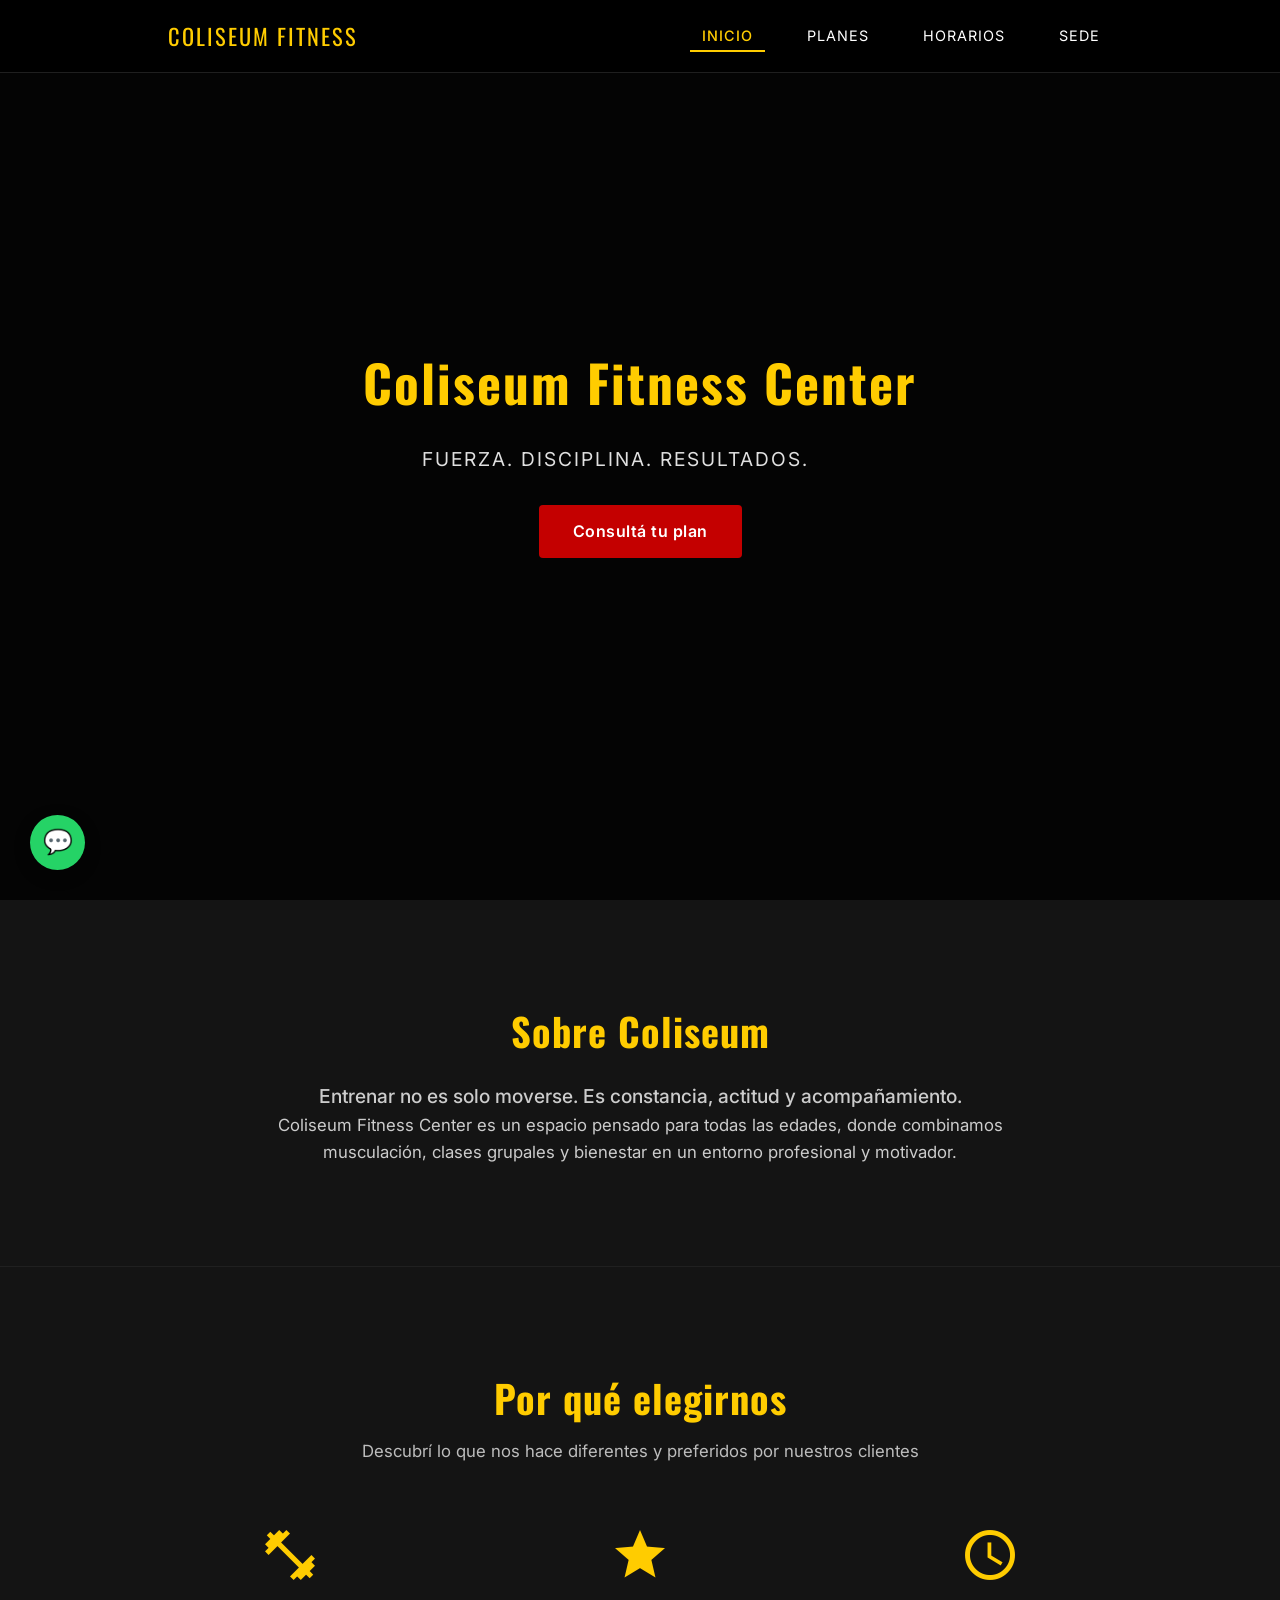
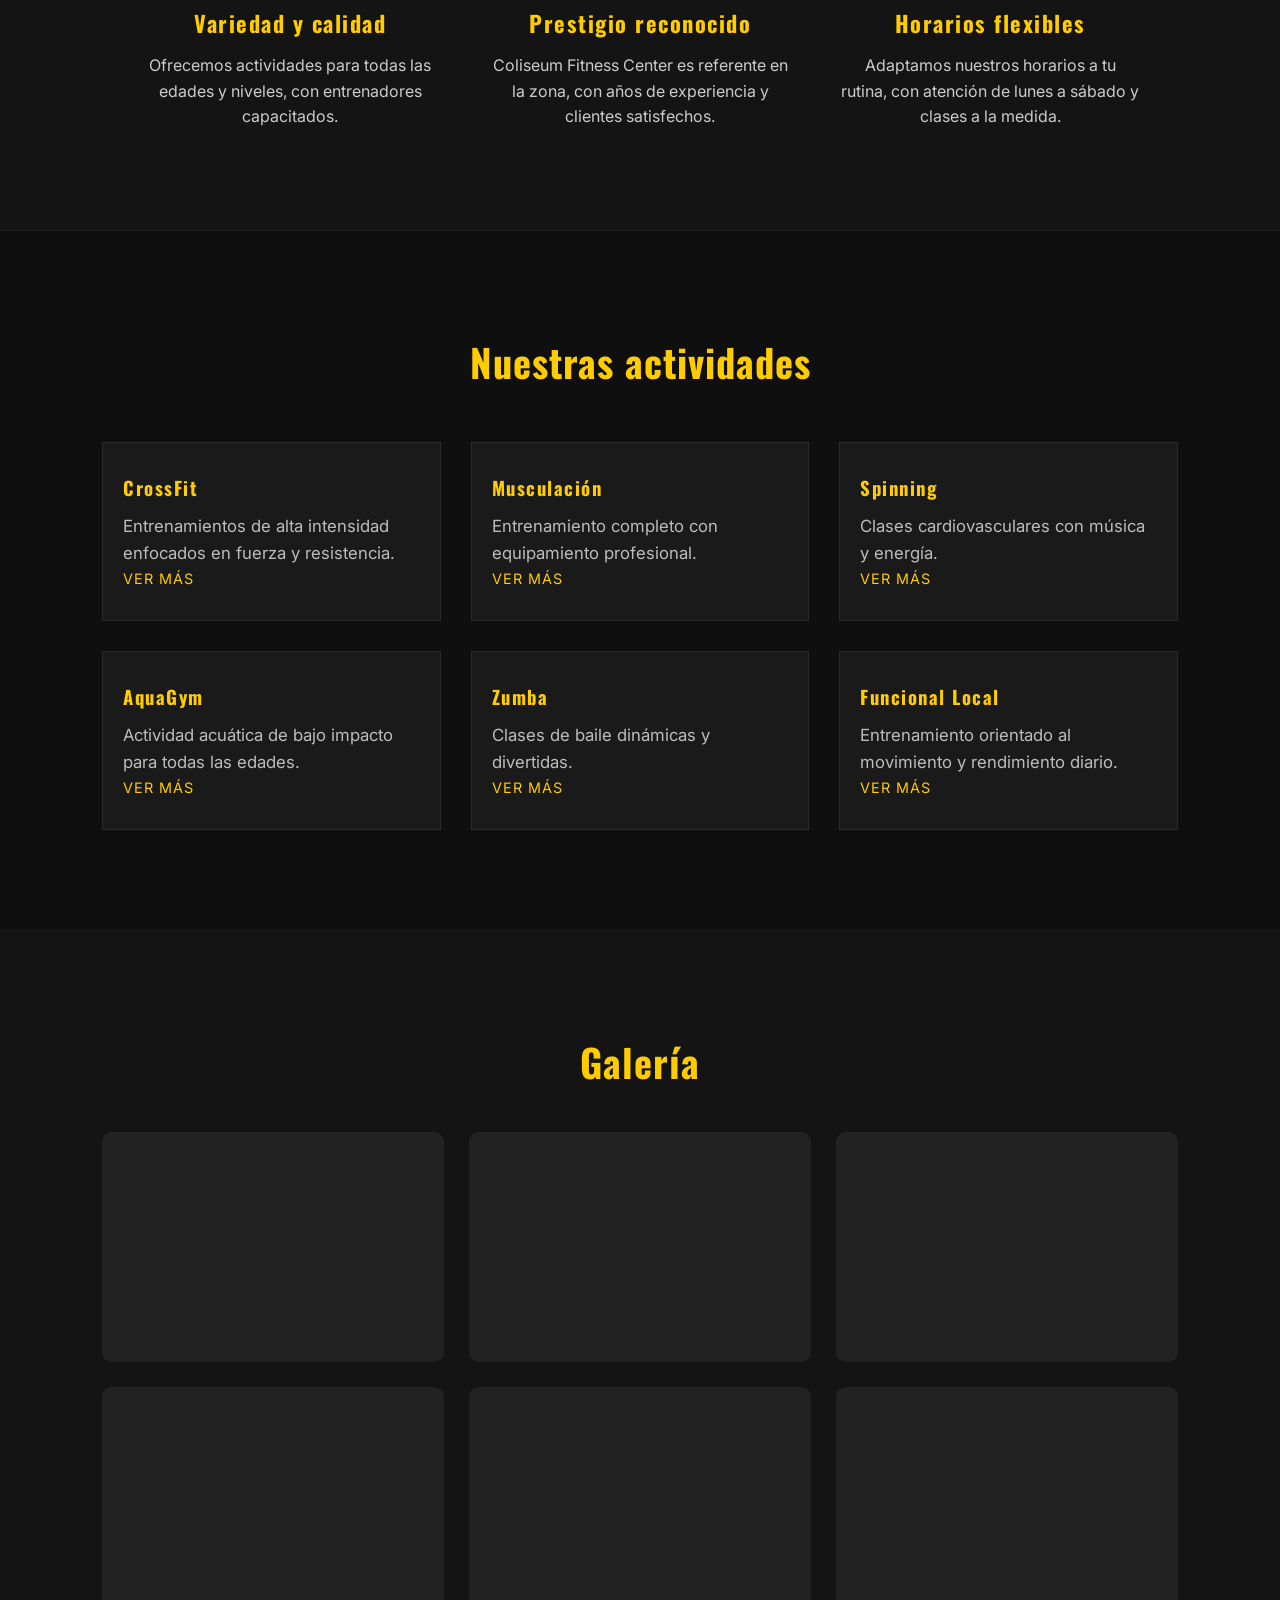
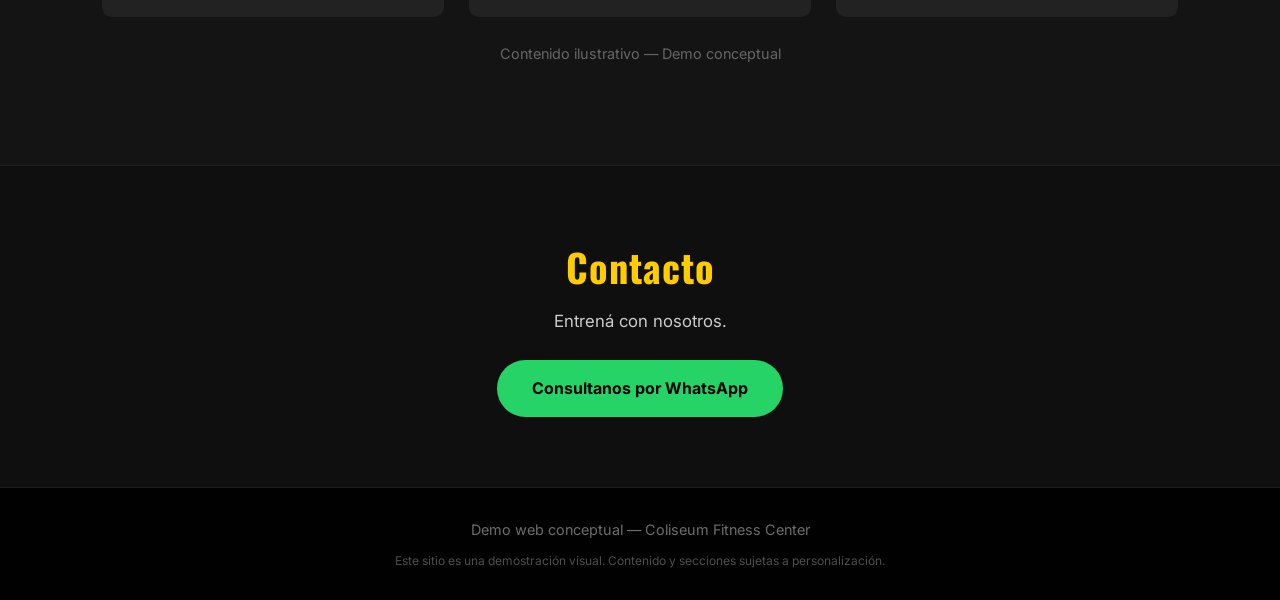
<file: index.html>
<!DOCTYPE html>
<html lang="es">

<head>

  <meta charset="UTF-8">
  <title>Coliseum Gym</title>
  <meta name="viewport" content="width=device-width, initial-scale=1.0">

  <!-- CSS -->
  <link rel="stylesheet" href="style.css">

  <!-- FONTS -->
  <link href="https://fonts.googleapis.com/css2?family=Oswald:wght@400;600;700&family=Inter:wght@300;400;500&display=swap" rel="stylesheet">
  <link href="https://fonts.googleapis.com/icon?family=Material+Icons" rel="stylesheet">

</head>

<body>

    <!-- HEADER -->
    <nav class="main-header">
        <div class="header-container">
            <div class="logo">Coliseum Fitness</div>

            <ul class="nav-links">
                <li><a href="index.html" class="active">Inicio</a></li>
                <li><a href="planes.html">Planes</a></li>
                <li><a href="horarios.html">Horarios</a></li>
                <li><a href="sede.html">Sede</a></li>
            </ul>
        </div>
    </nav>

    <!-- HERO -->
    <header class="hero" id="inicio">
        <div class="hero-overlay"></div>

        <div class="hero-content">
            <h1>Coliseum Fitness Center</h1>
            <p class="hero-slogan">Fuerza. Disciplina. Resultados.</p>
            <a href="#contacto" class="btn-primary">Consultá tu plan</a>
        </div>
    </header>

    <!-- ABOUT -->
    <section class="about" id="sobre">
        <div class="about-container">
            <h2>Sobre Coliseum</h2>

            <p class="about-highlight">
                Entrenar no es solo moverse. Es constancia, actitud y acompañamiento.
            </p>

            <p>
                Coliseum Fitness Center es un espacio pensado para todas las edades,
                donde combinamos musculación, clases grupales y bienestar en un entorno
                profesional y motivador.
            </p>
        </div>
    </section>

    <!-- WHY-CHOOSE-US -->
    <section class="why-choose-us">

        <div class="container">
            <h2>Por qué elegirnos</h2>
            <p class="subtitle">Descubrí lo que nos hace diferentes y preferidos por nuestros clientes</p>

            <div class="features">
                <div class="feature-item">
                    <span class="material-icons feature-icon">fitness_center</span>
                    <h3>Variedad y calidad</h3>
                    <p>Ofrecemos actividades para todas las edades y niveles, con entrenadores capacitados.</p>
                </div>

                <div class="feature-item">
                    <span class="material-icons feature-icon">star</span>
                    <h3>Prestigio reconocido</h3>
                    <p>Coliseum Fitness Center es referente en la zona, con años de experiencia y clientes satisfechos.</p>
                </div>

                <div class="feature-item">
                    <span class="material-icons feature-icon">schedule</span>
                    <h3>Horarios flexibles</h3>
                    <p>Adaptamos nuestros horarios a tu rutina, con atención de lunes a sábado y clases a la medida.</p>
                </div>
            </div>
        </div>

    </section>

    <!-- ACTIVITIES -->
    <section id="activities">
        <h2>Nuestras actividades</h2>

        <div class="activities-grid">

            <a href="actividades/crossfit.html" class="activity-card">
                <h3>CrossFit</h3>
                <p>Entrenamientos de alta intensidad enfocados en fuerza y resistencia.</p>
                <span class="activity-more">Ver más</span>
            </a>

            <a href="actividades/musculacion.html" class="activity-card">
                <h3>Musculación</h3>
                <p>Entrenamiento completo con equipamiento profesional.</p>
                <span class="activity-more">Ver más</span>
            </a>

            <a href="actividades/spinning.html" class="activity-card">
                <h3>Spinning</h3>
                <p>Clases cardiovasculares con música y energía.</p>
                <span class="activity-more">Ver más</span>
            </a>

            <a href="actividades/aquagym.html" class="activity-card">
                <h3>AquaGym</h3>
                <p>Actividad acuática de bajo impacto para todas las edades.</p>
                <span class="activity-more">Ver más</span>
            </a>

            <a href="actividades/zumba.html" class="activity-card">
                <h3>Zumba</h3>
                <p>Clases de baile dinámicas y divertidas.</p>
                <span class="activity-more">Ver más</span>
            </a>

            <a href="actividades/funcional.html" class="activity-card">
                <h3>Funcional Local</h3>
                <p>Entrenamiento orientado al movimiento y rendimiento diario.</p>
                <span class="activity-more">Ver más</span>
            </a>

        </div>
    </section>


    <!-- GALLERY -->
    <section id="gallery">

        <h2>Galería</h2>

        <div class="gallery-grid">
            <div class="gallery-item img-1"></div>
            <div class="gallery-item img-2"></div>
            <div class="gallery-item img-3"></div>
            <div class="gallery-item img-4"></div>
            <div class="gallery-item img-5"></div>
            <div class="gallery-item img-6"></div>
        </div>

        <p class="gallery-note">Contenido ilustrativo — Demo conceptual</p>

    </section>

    <!-- CONTACT -->
    <section class="contact" id="contacto">
        <h2>Contacto</h2>
        <p>Entrená con nosotros.</p>

        <a href="https://wa.link/zu833o" class="whatsapp-btn" target="_blank">
            Consultanos por WhatsApp
        </a>
    </section>

    <!-- FOOTER -->
    <footer>
        <p>Demo web conceptual — Coliseum Fitness Center</p>
        <p class="footer-note">
            Este sitio es una demostración visual. Contenido y secciones sujetas a personalización.
        </p>
    </footer>

    <!-- UP-BUTTON -->
    <button id="backToTop" aria-label="Volver arriba">
        ↑
    </button>

    <a href="https://wa.link/zu833o" class="whatsapp-float" target="_blank" aria-label="WhatsApp">
        💬
    </a>

    <!-- JS -->
    <script src="script.js"></script>


</body>
</html>
</file>
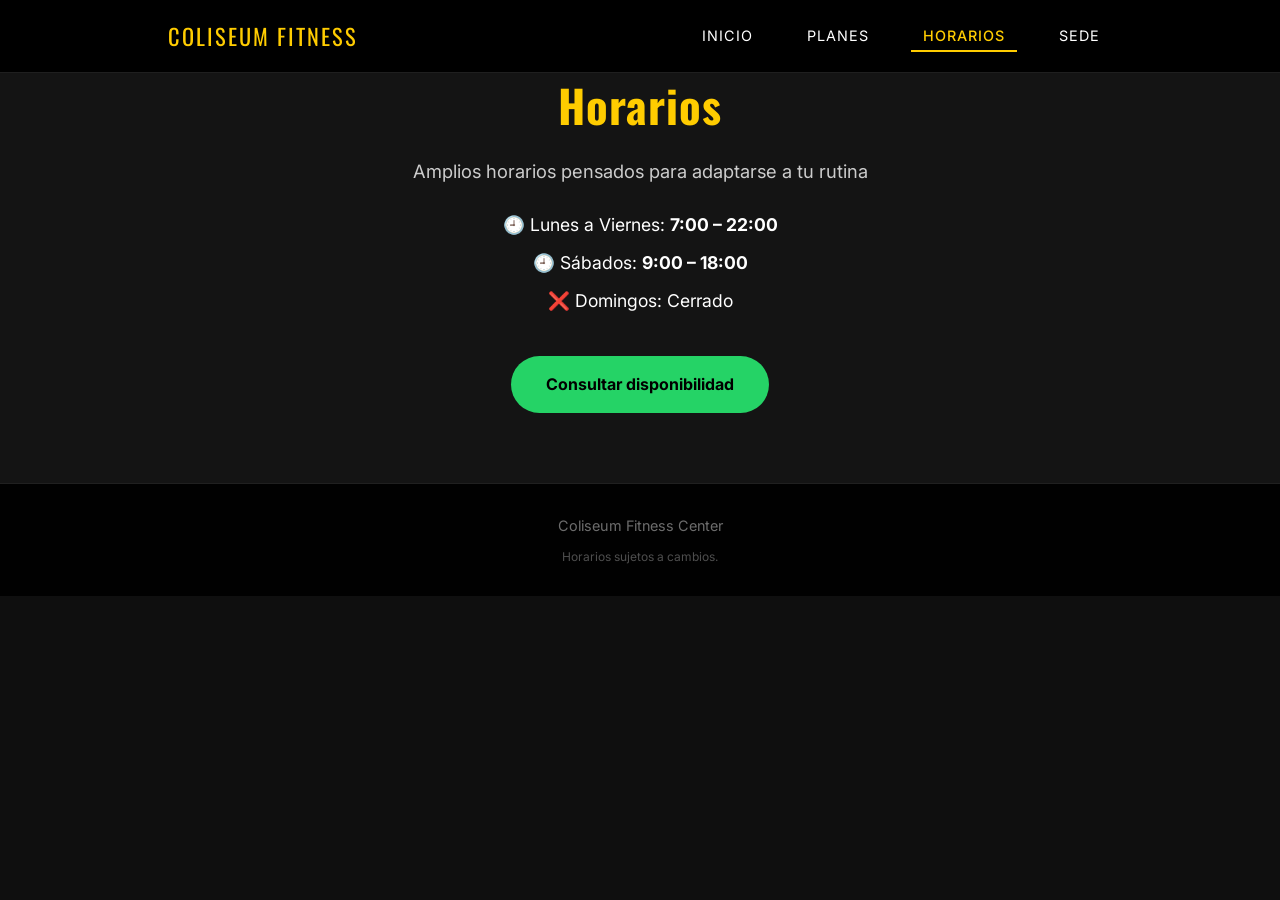
<file: horarios.html>
<!DOCTYPE html>
<html lang="es">
<head>
    <meta charset="UTF-8">
    <title>Horarios | Coliseum Fitness Center</title>
    <meta name="viewport" content="width=device-width, initial-scale=1.0">

    <link href="https://fonts.googleapis.com/css2?family=Oswald:wght@400;600;700&family=Inter:wght@300;400;500&display=swap" rel="stylesheet">
    <link rel="stylesheet" href="style.css">
</head>

<body>

    <nav class="main-header">
        <div class="header-container">
            <div class="logo">Coliseum Fitness</div>
            <ul class="nav-links">
                <li><a href="index.html">Inicio</a></li>
                <li><a href="planes.html">Planes</a></li>
                <li><a href="horarios.html" class="active">Horarios</a></li>
                <li><a href="sede.html">Sede</a></li>
            </ul>
        </div>
    </nav>

    <section id="schedule">

        <div class="page-detail">

            <h2>Horarios</h2>
            <p class="subtitle">Amplios horarios pensados para adaptarse a tu rutina</p>

            <ul>
                <li>🕘 Lunes a Viernes: <strong>7:00 – 22:00</strong></li>
                <li>🕘 Sábados: <strong>9:00 – 18:00</strong></li>
                <li>❌ Domingos: Cerrado</li>
            </ul>

            <div class="cta">
                <a href="https://wa.link/zu833o" class="whatsapp-btn" target="_blank">
                    Consultar disponibilidad
                </a>
            </div>

        </div>

    </section>

    <footer>
        <p>Coliseum Fitness Center</p>
        <p class="footer-note">Horarios sujetos a cambios.</p>
    </footer>

</body>
</html>
</file>
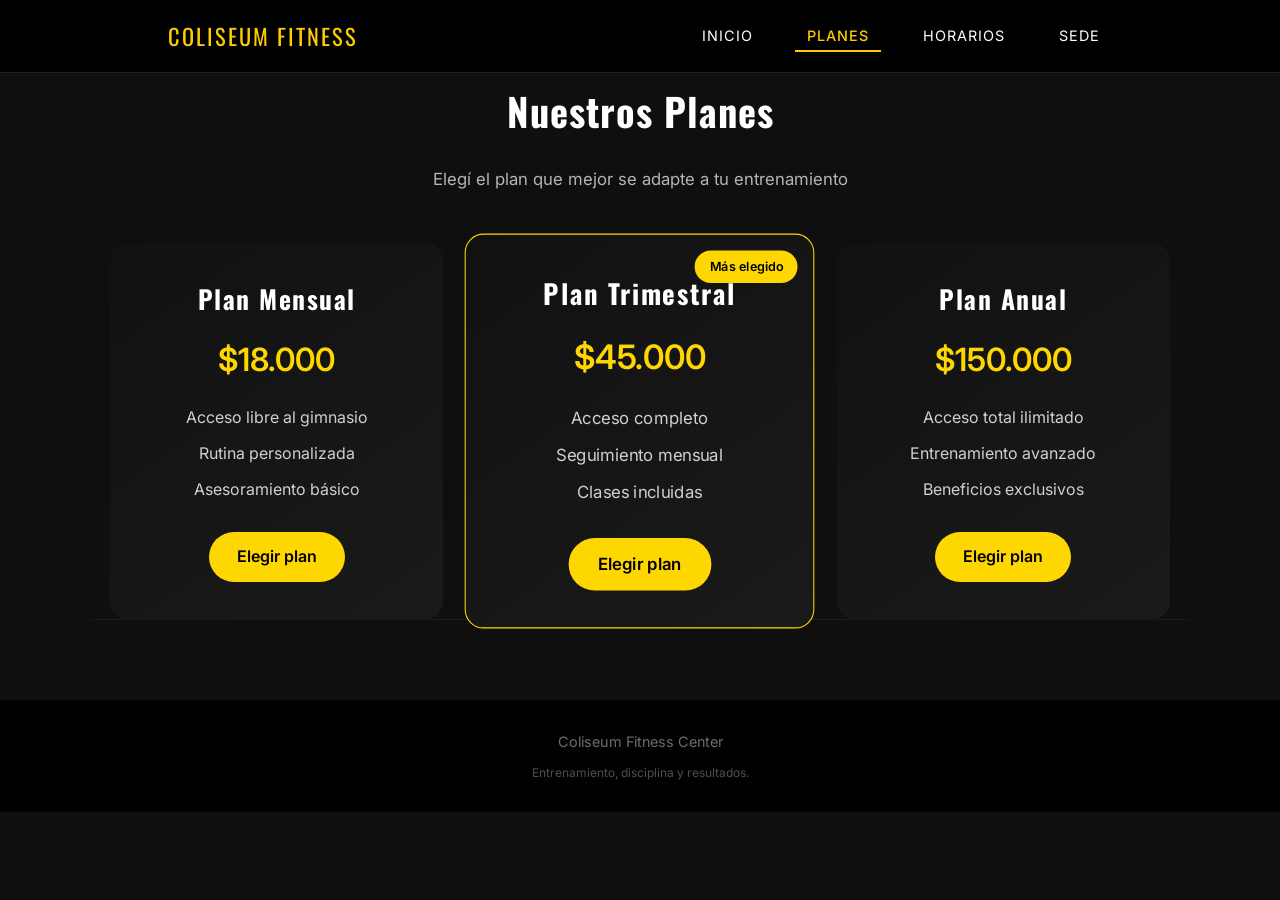
<file: planes.html>
<!DOCTYPE html>
<html lang="es">
<head>
    <meta charset="UTF-8">
    <title>Planes | Coliseum Fitness Center</title>
    <meta name="viewport" content="width=device-width, initial-scale=1.0">

    <!-- Fuentes -->
    <link href="https://fonts.googleapis.com/css2?family=Oswald:wght@400;600;700&family=Inter:wght@300;400;500&display=swap" rel="stylesheet">

    <!-- CSS -->
    <link rel="stylesheet" href="style.css">
</head>

<body>

    <nav class="main-header">
        <div class="header-container">
            <div class="logo">Coliseum Fitness</div>
            <ul class="nav-links">
                <li><a href="index.html">Inicio</a></li>
                <li><a href="planes.html" class="active">Planes</a></li>
                <li><a href="horarios.html">Horarios</a></li>
                <li><a href="sede.html">Sede</a></li>
            </ul>
        </div>
    </nav>

    <section class="plans-section">

        <h2>Nuestros Planes</h2>
        <p class="section-subtitle">Elegí el plan que mejor se adapte a tu entrenamiento</p>

        <div class="plans-grid">

            <div class="plan-card">
                <h3>Plan Mensual</h3>
                <p class="price">$18.000</p>
                <ul>
                    <li>Acceso libre al gimnasio</li>
                    <li>Rutina personalizada</li>
                    <li>Asesoramiento básico</li>
                </ul>
                <a href="https://wa.link/zu833o" target="_blank" class="plan-btn">
                    Elegir plan
                </a>
            </div>

            <div class="plan-card featured">
                <span class="badge">Más elegido</span>
                <h3>Plan Trimestral</h3>
                <p class="price">$45.000</p>
                <ul>
                    <li>Acceso completo</li>
                    <li>Seguimiento mensual</li>
                    <li>Clases incluidas</li>
                </ul>
                <a href="https://wa.link/zu833o" target="_blank" class="plan-btn">
                    Elegir plan
                </a>
            </div>

            <div class="plan-card">
                <h3>Plan Anual</h3>
                <p class="price">$150.000</p>
                <ul>
                    <li>Acceso total ilimitado</li>
                    <li>Entrenamiento avanzado</li>
                    <li>Beneficios exclusivos</li>
                </ul>
                <a href="https://wa.link/zu833o" target="_blank" class="plan-btn">
                    Elegir plan
                </a>
            </div>

        </div>

    </section>

    <footer>
        <p>Coliseum Fitness Center</p>
        <p class="footer-note">Entrenamiento, disciplina y resultados.</p>
    </footer>

</body>
</html>
</file>
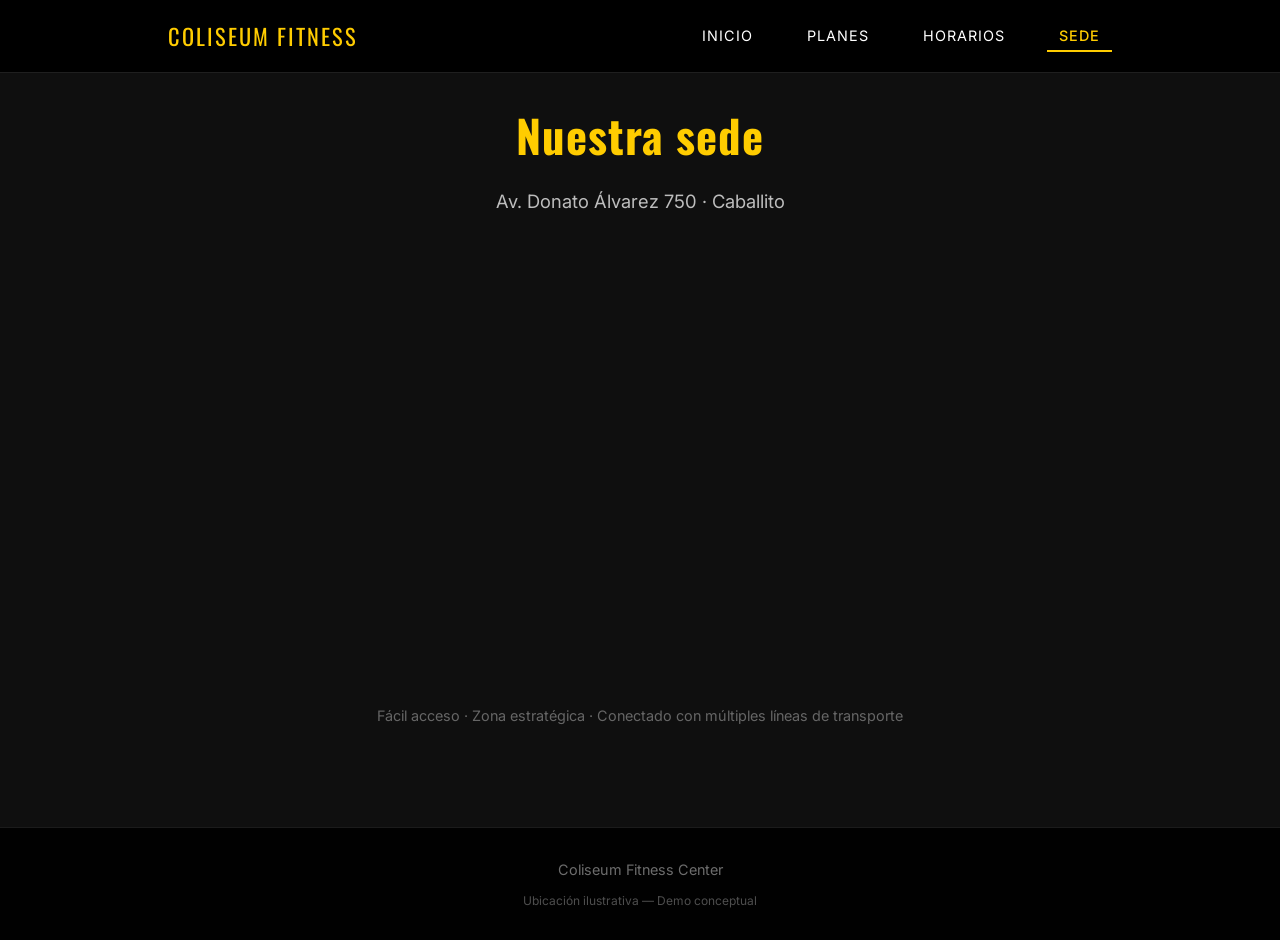
<file: sede.html>
<!DOCTYPE html>
<html lang="es">
<head>
    <meta charset="UTF-8">
    <title>Sede | Coliseum Fitness Center</title>
    <meta name="viewport" content="width=device-width, initial-scale=1.0">

    <link href="https://fonts.googleapis.com/css2?family=Oswald:wght@400;600;700&family=Inter:wght@300;400;500&display=swap" rel="stylesheet">
    <link rel="stylesheet" href="style.css">
</head>

<body>

    <nav class="main-header">
        <div class="header-container">
            <div class="logo">Coliseum Fitness</div>
            <ul class="nav-links">
                <li><a href="index.html">Inicio</a></li>
                <li><a href="planes.html">Planes</a></li>
                <li><a href="horarios.html">Horarios</a></li>
                <li><a href="sede.html" class="active">Sede</a></li>
            </ul>
        </div>
    </nav>

    <section>

        <div class="page-detail">

            <h2>Nuestra sede</h2>
            <p class="subtitle">
                Av. Donato Álvarez 750 · Caballito
            </p>

            <div style="margin: 40px 0;">
                <iframe 
                    src="https://www.google.com/maps?q=Av.%20Donato%20Alvarez%20750%20Caballito&output=embed"
                    width="100%" 
                    height="400" 
                    style="border-radius:12px; border:0;"
                    loading="lazy">
                </iframe>
            </div>

            <p class="gallery-note">
                Fácil acceso · Zona estratégica · Conectado con múltiples líneas de transporte
            </p>

        </div>

    </section>

    <footer>
        <p>Coliseum Fitness Center</p>
        <p class="footer-note">Ubicación ilustrativa — Demo conceptual</p>
    </footer>

</body>
</html>
</file>
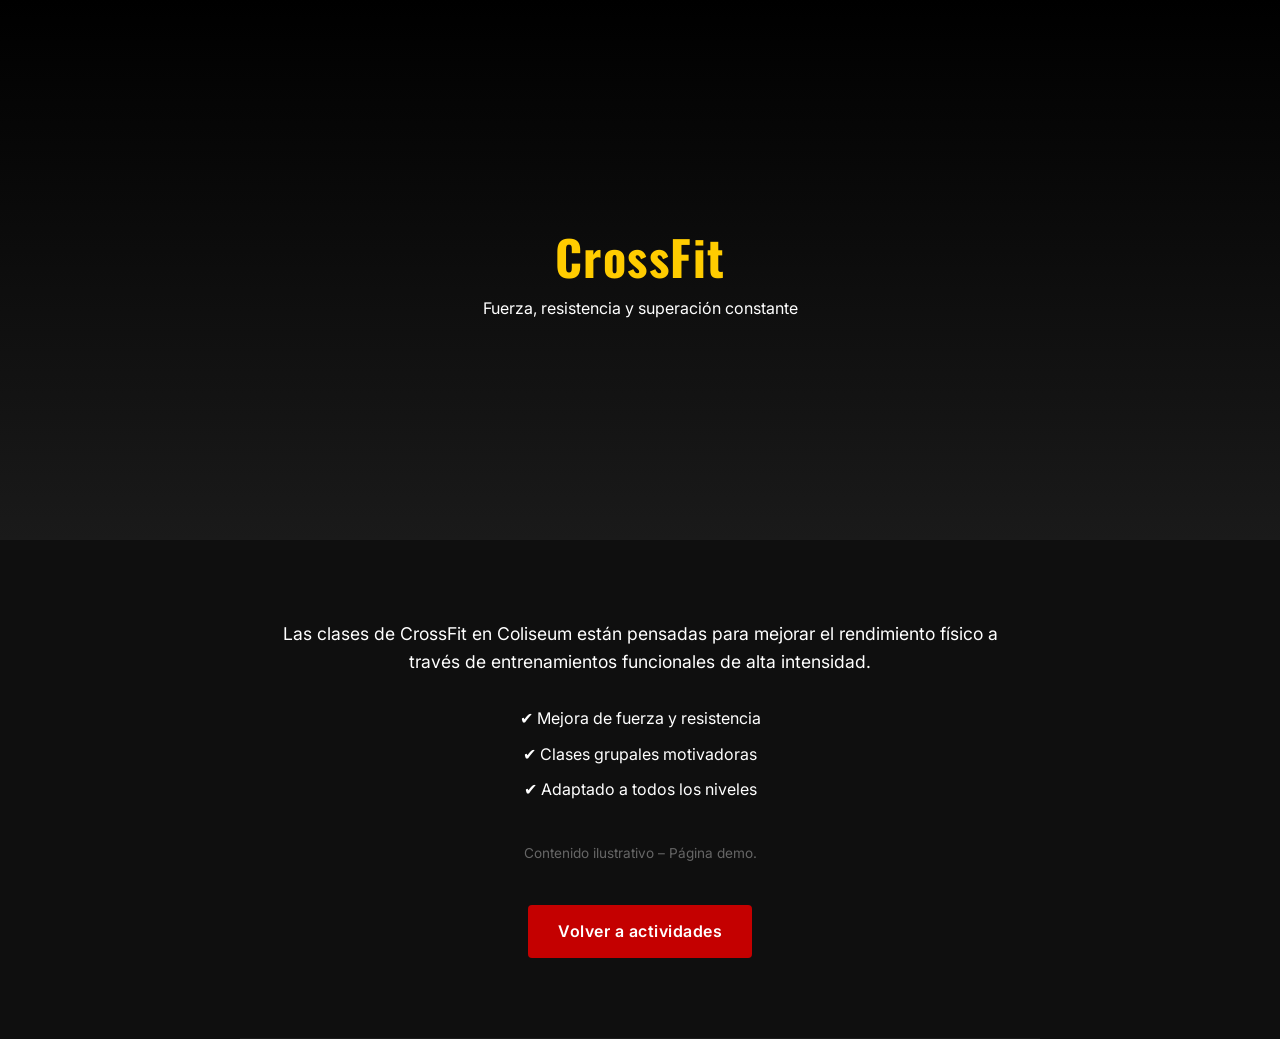
<file: actividades/crossfit.html>
<!DOCTYPE html>
<html lang="es">

<head>
    
    <meta charset="UTF-8">
    <title>CrossFit | Coliseum Fitness Center</title>
    <meta name="viewport" content="width=device-width, initial-scale=1.0">

    <!-- Fuentes -->
    <link href="https://fonts.googleapis.com/css2?family=Oswald:wght@400;600;700&family=Inter:wght@300;400;500&display=swap" rel="stylesheet">

    <!-- CSS -->
    <link rel="stylesheet" href="../style.css">

</head>

<body>

    <header class="activity-hero">
        <h1>CrossFit</h1>
        <p>Fuerza, resistencia y superación constante</p>
    </header>

    <section class="activity-detail">

        <p class="activity-intro">
            Las clases de CrossFit en Coliseum están pensadas para mejorar el rendimiento físico
            a través de entrenamientos funcionales de alta intensidad.
        </p>

        <ul class="activity-list">
            <li>✔ Mejora de fuerza y resistencia</li>
            <li>✔ Clases grupales motivadoras</li>
            <li>✔ Adaptado a todos los niveles</li>
        </ul>

        <p class="activity-note">
            Contenido ilustrativo – Página demo.
        </p>

        <a href="../index.html#activities" class="btn-primary">
            Volver a actividades
        </a>

    </section>

</body>
</html>
</file>
<file: style.css>
/* =========================
   RESET + BASE
========================= */

* {
    margin: 0;
    padding: 0;
    box-sizing: border-box;
}

html {
    scroll-behavior: smooth;
}

body {
    font-family: 'Inter', sans-serif;
    background-color: #0f0f0f;
    color: #ffffff;
    line-height: 1.6;
}

h1, h2, h3 {
    font-family: 'Oswald', sans-serif;
    letter-spacing: 1.5px;
}

/* =========================
   HEADER
========================= */

.main-header {
    background: #000;
    border-bottom: 1px solid #1f1f1f;
    position: fixed;
    top: 0;
    width: 100%;
    z-index: 100;
    transition: background 0.3s ease, box-shadow 0.3s ease;
}

.main-header.scrolled {
    background: rgba(0, 0, 0, 0.95);
    box-shadow: 0 5px 15px rgba(0,0,0,0.6);
}

.header-container {
    max-width: 1200px;
    margin: auto;
    padding: 18px 10%;
    display: flex;
    justify-content: space-between;
    align-items: center;
}

.logo {
    font-family: 'Oswald', sans-serif;
    font-size: 1.4rem;
    letter-spacing: 2px;
    color: #ffcc00;
    text-transform: uppercase;
}

.nav-links {
    list-style: none;
    display: flex;
    gap: 30px;
}

.nav-links a {
    text-decoration: none;
    color: #ffff;
    font-size: 0.9rem;
    text-transform: uppercase;
    letter-spacing: 1px;
    padding: 6px 12px;

    transition: all 0.3s ease;
}

.nav-links a:hover {
    color: #ffcc00;
}

.nav-links a.active {
    color: #ffcc00;
    font-weight: 500;
    border-bottom: 2px solid #ffcc00;
}


/* =========================
   HERO
========================= */

.hero {
    position: relative;
    min-height: 100svh;
    background: url("https://images.unsplash.com/photo-1558611848-73f7eb4001a1") center/cover no-repeat;
    display: flex;
    align-items: center;
    justify-content: center;
}

.hero-overlay {
    position: absolute;
    inset: 0;
    background: rgba(0, 0, 0, 0.7);
}

.hero-slogan {
    margin: 20px 0 30px;
    font-size: 1.3rem;
    color: #e5e5e5;
    text-transform: uppercase;
    letter-spacing: 2px;
}

.hero-content {
    position: relative;
    text-align: center;
    max-width: 700px;
    width: 100%;
}

.hero-content h1 {
    font-size: 3rem;
    color: #ffcc00;
}

.hero-content p {
    margin: 20px 0;
    font-size: 1.2rem;
    color: #e0e0e0;
}

.hero h1 {
    font-size: 3.2rem;
    letter-spacing: 2px;
    margin-bottom: 20px;
}

.hero p {
    font-size: 1.2rem;
    max-width: 650px;
    margin-bottom: 30px;
}

.hero .btn-primary {
    padding: 14px 34px;
    font-size: 1rem;
}

.btn-primary {
    display: inline-block;
    padding: 14px 30px;
    background: #c40000;
    color: #fff;
    text-decoration: none;
    font-weight: bold;
    border-radius: 4px;
    transition: 0.3s ease;
}

.btn-primary:hover {
    background: #ff0000;
}

/* =========================
   ABOUT
========================= */

.about {
    background-color: #141414;
    text-align: center;
}

.about h2 {
    color: #ffcc00;
    margin-bottom: 20px;
}

.about p {
    max-width: 800px;
    margin: auto;
    color: #cccccc;
}

.about-container {
    max-width: 900px;
    margin: auto;
    text-align: center;
}

.about-highlight {
    font-size: 1.2rem;
    color: #ffcc00;
    margin-bottom: 20px;
    font-weight: 500;
}

/* =========================
   WHY-CHOOSE-US
========================= */

.why-choose-us {
    padding: 100px 8%;
    background-color: #141414;
    text-align: center;
}

.why-choose-us h2 {
    color: #ffcc00;
    margin-bottom: 10px;
}

.why-choose-us .subtitle {
    color: #bdbdbd;
    margin-bottom: 60px;
}

.features {
    display: flex;
    flex-wrap: wrap;
    justify-content: center;
    gap: 50px;
}

.feature-item {
    max-width: 300px;
    text-align: center;
}

.feature-item img {
    width: 60px;
    height: 60px;
    margin-bottom: 20px;
}

.feature-item h3 {
    font-family: 'Oswald', sans-serif;
    font-size: 1.4rem;
    margin-bottom: 12px;
    color: #ffcc00;
}

.feature-item p {
    font-family: 'Inter', sans-serif;
    font-size: 1rem;
    color: #cccccc;
    line-height: 1.6;
}

.feature-icon {
    font-size: 60px !important;
    color: #ffcc00;
    margin-bottom: 20px;
    display: block;
    line-height: 1;
}


/* =========================
   ACTIVITIES
========================= */

#activities {
    background-color: #0f0f0f;
}

#activities h2 {
    text-align: center;
    color: #ffcc00;
    margin-bottom: 50px;
}

.activities-grid {
    display: grid;
    grid-template-columns: repeat(3, 1fr);
    gap: 30px;
}

.activity-card:hover {
    transform: translateY(-5px);
    box-shadow: 0 10px 25px rgba(0,0,0,0.5);
}

.activity-card {
    background: #1a1a1a;
    padding: 30px 20px;
    text-decoration: none;
    color: #ffffff;
    border: 1px solid #2a2a2a;
    transition: transform 0.3s, box-shadow 0.3s;
    display: flex;
    flex-direction: column;
    justify-content: space-between;
}

.activity-more {
    margin-top: auto;
    color: #ffcc00;
    font-size: 0.9rem;
    text-transform: uppercase;
    letter-spacing: 1px;
}

.activity-card.disabled {
    opacity: 0.5;
    pointer-events: none;
}

.activity-card h3 {
    color: #ffcc00;
    margin-bottom: 10px;
}

.activity-card p {
    color: #bdbdbd;
}


.activity-hero {
    height: 60vh;
    background: linear-gradient(180deg, #000, #1a1a1a);
    display: flex;
    flex-direction: column;
    justify-content: center;
    align-items: center;
    text-align: center;
}

.activity-hero h1 {
    font-size: 3rem;
    color: #ffcc00;
}

.activity-detail {
    max-width: 800px;
    margin: auto;
    padding: 80px 20px;
    text-align: center;
}

.activity-intro {
    font-size: 1.1rem;
    margin-bottom: 30px;
}

.activity-list {
    list-style: none;
    padding: 0;
    margin-bottom: 40px;
}

.activity-list li {
    margin: 10px 0;
}

.activity-note {
    font-size: 0.85rem;
    color: #666;
    margin-bottom: 40px;
}




/* =========================
   SCHEDULE
========================= */

#schedule {
    background-color: #141414;
    text-align: center;
}

#schedule h2 {
    color: #ffcc00;
    margin-bottom: 15px;
}

#schedule p {
    margin-bottom: 25px;
    color: #cccccc;
}

#schedule ul {
    list-style: none;
}

#schedule li {
    margin: 10px 0;
    font-size: 1.1rem;
}

/* =========================
   PLANS
========================= */

.plans-section {
    max-width: 1100px;
    margin: 80px auto;
    padding: 0 20px;
    text-align: center;
}

.section-subtitle {
    color: #b5b5b5;
    margin-bottom: 50px;
}

.plans-grid {
    display: grid;
    grid-template-columns: repeat(auto-fit, minmax(260px, 1fr));
    gap: 30px;
}

.plan-card {
    position: relative;
    background: linear-gradient(145deg, #111, #1a1a1a);
    border-radius: 18px;
    padding: 35px 25px;
    color: #fff;
    box-shadow: 0 0 0 rgba(255, 215, 0, 0);
    transition: all 0.4s ease;
    overflow: hidden;
}

.plan-card::before {
    content: "";
    position: absolute;
    inset: 0;
    background: radial-gradient(circle at top left, rgba(255, 215, 0, 0.25), transparent 60%);
    opacity: 0;
    transition: opacity 0.4s ease;
}

.plan-card:hover::before {
    opacity: 1;
}

.plan-card:hover {
    transform: translateY(-10px);
    box-shadow: 0 20px 40px rgba(255, 215, 0, 0.25);
}

.plan-card h3 {
    font-family: 'Oswald', sans-serif;
    font-size: 1.6rem;
    margin-bottom: 15px;
}

.price {
    font-size: 2rem;
    font-weight: 600;
    margin-bottom: 20px;
    color: #ffd700;
}

.plan-card ul {
    list-style: none;
    padding: 0;
    margin-bottom: 30px;
}

.plan-card ul li {
    margin-bottom: 10px;
    color: #d0d0d0;
}

.plan-btn {
    display: inline-block;
    padding: 12px 28px;
    border-radius: 30px;
    background: #ffd700;
    color: #000;
    font-weight: 600;
    text-decoration: none;
    transition: all 0.3s ease;
}

.plan-btn:hover {
    background: #fff;
}

/* Plan destacado */
.featured {
    border: 1px solid #ffd700;
    transform: scale(1.05);
}

.badge {
    position: absolute;
    top: 15px;
    right: 15px;
    background: #ffd700;
    color: #000;
    padding: 6px 14px;
    font-size: 0.75rem;
    font-weight: 600;
    border-radius: 20px;
}

/* =========================
   GALLERY
========================= */

#gallery {
    background-color: #141414;
    text-align: center;
}

#gallery h2 {
    color: #ffcc00;
    margin-bottom: 40px;
}

.gallery-grid {
    display: grid;
    grid-template-columns: repeat(3, 1fr);
    gap: 25px;
    margin-top: 40px;
}

.gallery-item {
    height: 230px;
    border-radius: 10px;
    background-size: cover;
    background-position: center;
    background-repeat: no-repeat;

    background-color: rgba(255,255,255,0.06);
}

.gallery-note {
    margin-top: 25px;
    font-size: 0.9rem;
    color: #666;
}

.img-1 {
    background-image: url("https://images.unsplash.com/photo-1534438327276-14e5300c3a48");
}

.img-2 {
    background-image: url("https://images.unsplash.com/photo-1571902943202-507ec2618e8f");
}

.img-3 {
    background-image: url("https://images.unsplash.com/photo-1558611848-73f7eb4001a1");
}

.img-4 {
    background-image: url("https://images.unsplash.com/photo-1517960413843-0aee8e2b3285");
}

.img-5 {
    background-image: url("https://images.unsplash.com/photo-1576678927484-cc907957088c?auto=format&fit=crop&w=800&q=80");
}

.img-6 {
    background-image: url("https://images.unsplash.com/photo-1517836357463-d25dfeac3438");
}

/* =========================
   CONTACT
========================= */

.contact {
    background-color: #0f0f0f;
    text-align: center;
}

.contact h2 {
    color: #ffcc00;
    margin-bottom: 10px;
}

.contact p {
    margin-bottom: 25px;
    color: #cccccc;
}

.whatsapp-btn {
    display: inline-block;
    padding: 16px 35px;
    background: #25d366;
    color: #000;
    font-weight: bold;
    text-decoration: none;
    border-radius: 30px;
    transition: 0.3s ease;
}

.whatsapp-btn:hover {
    background: #1ebe5d;
}

/* =========================
   FOOTER
========================= */

footer {
    background: #000;
    text-align: center;
    padding: 25px;
    font-size: 0.9rem;
    color: #777;
}

/* =========================
    MICRO-AJUSTES
   ========================= */

section {
    padding: 100px 8%;
    border-bottom: 1px solid rgba(255, 255, 255, 0.05);
}

section h2 {
    font-size: 2.4rem;
    margin-bottom: 25px;
    letter-spacing: 1px;
}

section p {
    font-size: 1.05rem;
    line-height: 1.6;
    max-width: 800px;
    margin: 0 auto;
}

.activity-card {
    transition: transform 0.25s ease, box-shadow 0.25s ease;
}

.activity-card:hover {
    transform: translateY(-6px);
    box-shadow: 0 12px 25px rgba(0,0,0,0.15);
    cursor: pointer;
}

.btn-primary,
.activity-card a {
    font-weight: 600;
    letter-spacing: 0.5px;
}

footer {
    padding: 30px 15px;
    font-size: 0.9rem;
    opacity: 0.9;
}

#schedule,
.contact {
    padding: 70px 8%;
}

a:hover,
.activity-card:hover,
.plan-card:hover {
    opacity: 0.95;
}

.footer-note {
    margin-top: 10px;
    font-size: 0.75rem;
    color: #555;
    max-width: 700px;
    margin-left: auto;
    margin-right: auto;
}

/* =========================
   UP-BUTTON
========================= */

#backToTop {
    position: fixed;
    bottom: 30px;
    right: 30px;
    width: 45px;
    height: 45px;
    border-radius: 50%;
    border: none;
    background: #ffcc00;
    color: #000;
    font-size: 1.3rem;
    font-weight: bold;
    cursor: pointer;
    display: none;
    z-index: 1000;
    transition: opacity 0.3s ease, transform 0.3s ease;
}

#backToTop:hover {
    transform: translateY(-3px);
    opacity: 0.9;
}

/* =========================
   WHATSAPP-CTA
========================= */

.whatsapp-float {
    position: fixed;
    bottom: 30px;
    left: 30px;
    width: 55px;
    height: 55px;
    background: #25d366;
    color: #000;
    border-radius: 50%;
    display: flex;
    align-items: center;
    justify-content: center;
    font-size: 1.5rem;
    text-decoration: none;
    z-index: 1000;
    box-shadow: 0 5px 15px rgba(0,0,0,0.4);
    transition: transform 0.3s ease;
}

.whatsapp-float:hover {
    transform: scale(1.1);
}


/* =========================
   PAGE DETAIL (Planes / Horarios / Sede)
========================= */

.page-detail {
    max-width: 900px;
    margin: 0 auto;
    text-align: center;
}

.page-detail h2 {
    color: #ffcc00;
    font-size: 2.8rem;
    margin-bottom: 15px;
}

.page-detail .subtitle {
    font-size: 1.15rem;
    color: #bdbdbd;
    margin-bottom: 40px;
}

.page-detail ul {
    list-style: none;
    padding: 0;
    margin-bottom: 40px;
}

.page-detail li {
    font-size: 1.15rem;
    margin: 12px 0;
}

.page-detail .cta {
    margin-top: 40px;
}



/* =========================
   RESPONSIVE
========================= */

@media (max-width: 768px) {
    .hero-content h1 {
        font-size: 2.2rem;
    }

    section {
        padding: 60px 6%;
    }
}

@media (max-width: 900px) {
    .activities-grid {
        grid-template-columns: repeat(2, 1fr);
    }
}

@media (max-width: 500px) {
    .activities-grid {
        grid-template-columns: 1fr;
    }
}

@media (max-width: 900px) {
    .gallery-grid {
        grid-template-columns: repeat(2, 1fr);
    }
}

@media (max-width: 500px) {
    .gallery-grid {
        grid-template-columns: 1fr;
    }
}
</file>
